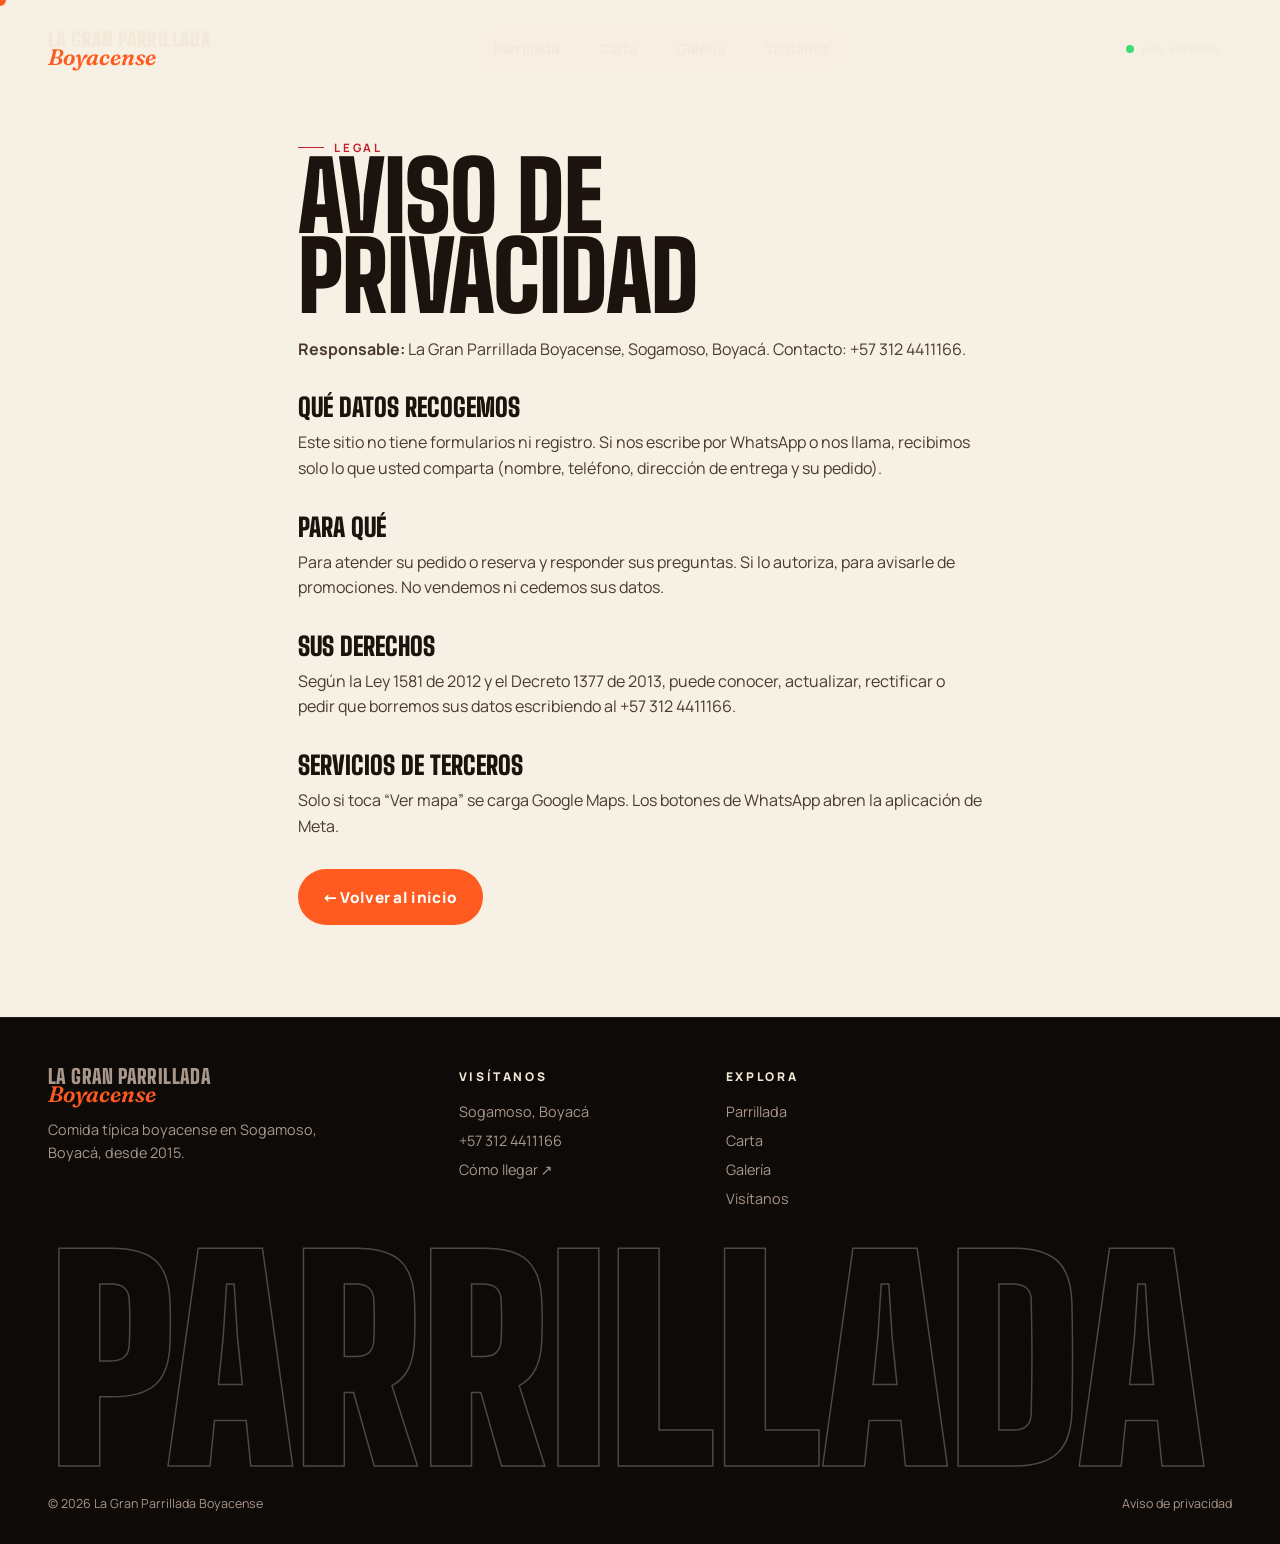
<file: privacidad.html>
<!doctype html>
<html lang="es-CO">
<head>
<meta charset="utf-8">
<meta name="viewport" content="width=device-width, initial-scale=1, viewport-fit=cover">
<title>Aviso de privacidad | La Gran Parrillada Boyacense</title>
<meta name="description" content="Aviso de privacidad del sitio web de La Gran Parrillada Boyacense, Sogamoso.">
<link rel="canonical" href="https://lagranparrilladaboyacense.com/privacidad.html">
<meta name="theme-color" content="#0e0a08">
<link rel="icon" href="/favicon.ico" sizes="any"><link rel="icon" href="/favicon.svg" type="image/svg+xml">
<link rel="apple-touch-icon" href="/apple-touch-icon.png"><link rel="manifest" href="/site.webmanifest">
<link rel="preload" href="fonts/bigshoulders-900.woff2" as="font" type="font/woff2" crossorigin>
<link rel="preload" href="fonts/manrope.woff2" as="font" type="font/woff2" crossorigin>
<link rel="stylesheet" href="css/estilos.css">
<script>document.documentElement.classList.add('js')</script>

</head>
<body>

<svg width="0" height="0" style="position:absolute" aria-hidden="true">
 <symbol id="i-wa" viewBox="0 0 24 24"><path fill="currentColor" d="M12.04 2C6.58 2 2.13 6.45 2.13 11.91c0 1.75.46 3.45 1.32 4.95L2.05 22l5.25-1.38a9.9 9.9 0 0 0 4.74 1.2h.01c5.46 0 9.91-4.45 9.91-9.91A9.85 9.85 0 0 0 12.04 2Zm5.8 14.03c-.24.68-1.42 1.31-1.96 1.36-.5.05-1.12.07-1.81-.11a16.4 16.4 0 0 1-1.64-.6c-2.88-1.25-4.76-4.15-4.9-4.34-.14-.19-1.17-1.56-1.17-2.97s.74-2.11 1-2.4c.27-.29.58-.36.78-.36h.56c.18 0 .42-.07.66.5.24.58.82 2 .89 2.15.07.14.12.31.02.5-.1.19-.14.31-.29.48-.14.17-.3.38-.43.51-.14.14-.29.3-.13.59.17.29.74 1.22 1.59 1.98 1.09.97 2.01 1.27 2.3 1.42.29.14.46.12.63-.07.17-.19.72-.84.92-1.13.19-.29.38-.24.65-.14.26.1 1.68.79 1.97.94.29.14.48.22.55.34.07.12.07.7-.17 1.38Z"/></symbol>
 <symbol id="i-tel" viewBox="0 0 24 24"><path fill="none" stroke="currentColor" stroke-width="2" stroke-linecap="round" stroke-linejoin="round" d="M22 16.9v3a2 2 0 0 1-2.2 2 19.8 19.8 0 0 1-8.6-3.1 19.5 19.5 0 0 1-6-6A19.8 19.8 0 0 1 2.1 4.2 2 2 0 0 1 4.1 2h3a2 2 0 0 1 2 1.7c.1.9.4 1.8.7 2.7a2 2 0 0 1-.5 2.1L8 9.8a16 16 0 0 0 6 6l1.3-1.3a2 2 0 0 1 2.1-.4c.9.3 1.8.6 2.7.7a2 2 0 0 1 1.7 2Z"/></symbol>
 <symbol id="i-pin" viewBox="0 0 24 24"><path fill="none" stroke="currentColor" stroke-width="2" stroke-linecap="round" stroke-linejoin="round" d="M20 10c0 6-8 12-8 12S4 16 4 10a8 8 0 0 1 16 0Z"/><circle cx="12" cy="10" r="3" fill="none" stroke="currentColor" stroke-width="2"/></symbol>
 <symbol id="i-reloj" viewBox="0 0 24 24"><circle cx="12" cy="12" r="10" fill="none" stroke="currentColor" stroke-width="2"/><path d="M12 6v6l4 2" fill="none" stroke="currentColor" stroke-width="2" stroke-linecap="round"/></symbol>
 <symbol id="i-carta" viewBox="0 0 24 24"><path fill="none" stroke="currentColor" stroke-width="2" stroke-linecap="round" stroke-linejoin="round" d="M4 19.5A2.5 2.5 0 0 1 6.5 17H20V3H6.5A2.5 2.5 0 0 0 4 5.5v14ZM8 7h8M8 11h6"/></symbol>
 <symbol id="i-fuego" viewBox="0 0 24 24"><path fill="currentColor" d="M12 2s1 3-1.5 6S7 12.5 7 15a5 5 0 0 0 10 0c0-2-1-3.5-1-3.5s-.5 2-2 2.5c0 0 1.5-3-1-6.5C12.2 6.4 12 4 12 2Zm0 20a7 7 0 0 1-7-7c0-3.4 2.2-5.6 3.8-7.6C10.3 5.6 11 4 11 2c0 0 6.5 3.4 6.5 9.3 0 0 1.5-1 1.5-3 0 0 2 2.6 2 6.7a9 9 0 0 1-9 7Z" opacity=".95"/></symbol>
 <symbol id="i-familia" viewBox="0 0 24 24"><path fill="none" stroke="currentColor" stroke-width="2" stroke-linecap="round" stroke-linejoin="round" d="M16 21v-2a4 4 0 0 0-4-4H6a4 4 0 0 0-4 4v2M9 11a4 4 0 1 0 0-8 4 4 0 0 0 0 8ZM22 21v-2a4 4 0 0 0-3-3.9M16 3.1a4 4 0 0 1 0 7.8"/></symbol>
 <symbol id="i-pez" viewBox="0 0 24 24"><path fill="none" stroke="currentColor" stroke-width="2" stroke-linecap="round" stroke-linejoin="round" d="M2 12s4-6 11-6c4 0 7 3 9 6-2 3-5 6-9 6-7 0-11-6-11-6Zm0 0 -1-4m1 4-1 4M16 11h.01"/></symbol>
 <symbol id="i-cal" viewBox="0 0 24 24"><rect x="3" y="4" width="18" height="18" rx="2" fill="none" stroke="currentColor" stroke-width="2"/><path d="M16 2v4M8 2v4M3 10h18" stroke="currentColor" stroke-width="2" stroke-linecap="round"/></symbol>
 <symbol id="i-ig" viewBox="0 0 24 24"><rect x="2" y="2" width="20" height="20" rx="5" fill="none" stroke="currentColor" stroke-width="2"/><circle cx="12" cy="12" r="4" fill="none" stroke="currentColor" stroke-width="2"/><circle cx="17.5" cy="6.5" r="1.2" fill="currentColor"/></symbol>
 <symbol id="i-fb" viewBox="0 0 24 24"><path fill="currentColor" d="M14 8V6.5c0-.8.2-1.3 1.4-1.3H17V2.1A22 22 0 0 0 14.6 2C12.2 2 10.6 3.4 10.6 6.1V8H8v3.4h2.6V22H14V11.4h2.7L17 8h-3Z"/></symbol>
 <symbol id="i-tt" viewBox="0 0 24 24"><path fill="currentColor" d="M16.6 2h-3.3v13.4a2.9 2.9 0 1 1-2.9-2.9c.3 0 .6 0 .9.1V9.2a6.3 6.3 0 1 0 5.3 6.2V8.6a7.9 7.9 0 0 0 4.4 1.4V6.7a4.6 4.6 0 0 1-4.4-4.7Z"/></symbol>
</svg>
<a class="saltar" href="#contenido">Saltar al contenido</a>
<header class="top" id="top">
  <div class="wrap">
    <a class="logo" href="./">La Gran Parrillada<b>Boyacense</b></a>
    <nav class="top__nav" aria-label="Principal"><a href="./#parrillada">Parrillada</a><a href="./#carta">Carta</a><a href="./#galeria">Galería</a><a href="./#visitanos">Visítanos</a></nav>
    <div class="top__der">
      <span class="estado" data-estado><i></i><span>Sáb y dom</span></span>
      <button class="burger" aria-label="Abrir menú" aria-expanded="false" aria-controls="menu"><span></span></button>
    </div>
  </div>
</header>
<div class="menu" id="menu" aria-hidden="true">
  <ul class="menu__links"><li><a href="./#parrillada"><span>Parrillada</span></a></li><li><a href="./#carta"><span>Carta</span></a></li><li><a href="./#galeria"><span>Galería</span></a></li><li><a href="./#visitanos"><span>Visítanos</span></a></li><li><a href="./#preguntas"><span>Preguntas</span></a></li></ul>
  <div class="menu__pie"><a href="https://wa.me/573124411166?text=%C2%A1Hola%21%20%F0%9F%91%8B%20Quiero%20hacer%20un%20pedido%20/%20reserva%20en%20La%20Gran%20Parrillada%20Boyacense%20%F0%9F%94%A5" target="_blank" rel="noopener">WhatsApp ↗</a><a href="tel:+573124411166">+57 312 4411166</a><a href="https://www.google.com/maps/search/?api=1&query=La%20Gran%20Parrillada%20Boyacense%20Sogamoso" target="_blank" rel="noopener">Cómo llegar ↗</a></div>
</div>
<main id="contenido" class="simple"><div class="wrap">
  <span class="eti" style="color:var(--rojo)">Legal</span>
  <h1 class="mega">Aviso de privacidad</h1>
  <p><b>Responsable:</b> La Gran Parrillada Boyacense, Sogamoso, Boyacá. Contacto: +57 312 4411166.</p>
  <h2>Qué datos recogemos</h2><p>Este sitio no tiene formularios ni registro. Si nos escribe por WhatsApp o nos llama, recibimos solo lo que usted comparta (nombre, teléfono, dirección de entrega y su pedido).</p>
  <h2>Para qué</h2><p>Para atender su pedido o reserva y responder sus preguntas. Si lo autoriza, para avisarle de promociones. No vendemos ni cedemos sus datos.</p>
  <h2>Sus derechos</h2><p>Según la Ley 1581 de 2012 y el Decreto 1377 de 2013, puede conocer, actualizar, rectificar o pedir que borremos sus datos escribiendo al +57 312 4411166.</p>
  <h2>Servicios de terceros</h2><p>Solo si toca “Ver mapa” se carga Google Maps. Los botones de WhatsApp abren la aplicación de Meta.</p>
  <p style="margin-top:30px"><a class="btn btn--brasa" href="./">← Volver al inicio</a></p>
</div></main>
<footer class="pie">
  <div class="wrap">
    <div class="pie__grid">
      <div><a class="logo" href="./">La Gran Parrillada<b>Boyacense</b></a>
        <p style="margin-top:14px;max-width:36ch">Comida típica boyacense en Sogamoso, Boyacá, desde 2015.</p></div>
      <div><p class="pie__t">Visítanos</p><ul><li>Sogamoso, Boyacá</li><li><a href="tel:+573124411166">+57 312 4411166</a></li><li><a href="https://www.google.com/maps/search/?api=1&query=La%20Gran%20Parrillada%20Boyacense%20Sogamoso" target="_blank" rel="noopener">Cómo llegar ↗</a></li></ul></div>
      <div><p class="pie__t">Explora</p><ul><li><a href="./#parrillada">Parrillada</a></li><li><a href="./#carta">Carta</a></li><li><a href="./#galeria">Galería</a></li><li><a href="./#visitanos">Visítanos</a></li></ul></div>
      
    </div>
    <div class="pie__marca" aria-hidden="true" data-fit>Parrillada</div>
    <div class="pie__legal"><span>© <span id="anio">2026</span> La Gran Parrillada Boyacense</span><a href="./privacidad.html">Aviso de privacidad</a></div>
  </div>
</footer>
<div class="cursor" aria-hidden="true"><span></span></div>
<nav class="app" aria-label="Accesos rápidos">
  <a href="./#inicio" class="activo"><svg aria-hidden="true"><use href="#i-fuego"/></svg>Inicio</a>
  <a href="./#carta"><svg aria-hidden="true"><use href="#i-carta"/></svg>Carta</a>
  <a class="app__wa" href="https://wa.me/573124411166?text=%C2%A1Hola%21%20%F0%9F%91%8B%20Quiero%20hacer%20un%20pedido%20/%20reserva%20en%20La%20Gran%20Parrillada%20Boyacense%20%F0%9F%94%A5" target="_blank" rel="noopener" aria-label="Pedir por WhatsApp" data-evento="wa_app"><svg aria-hidden="true"><use href="#i-wa"/></svg></a>
  <a href="https://www.google.com/maps/search/?api=1&query=La%20Gran%20Parrillada%20Boyacense%20Sogamoso" target="_blank" rel="noopener"><svg aria-hidden="true"><use href="#i-pin"/></svg>Llegar</a>
  <a href="tel:+573124411166"><svg aria-hidden="true"><use href="#i-tel"/></svg>Llamar</a>
</nav>
<script>window.LGPB={dias:[6, 0],diciembre:true}</script>
<script src="js/vendor/gsap.min.js" defer></script>
<script src="js/vendor/ScrollTrigger.min.js" defer></script>
<script src="js/vendor/lenis.min.js" defer></script>
<script src="js/main.js" defer></script>
</body></html>
</file>
<file: css/estilos.css>
/* =====================================================================
   LA GRAN PARRILLADA BOYACENSE — v2
   Mobile-first · animaciones con GSAP (si no carga, todo se ve igual sin animar)
   ===================================================================== */
@font-face{font-family:"Big Shoulders";src:url(../fonts/bigshoulders-800.woff2) format("woff2");font-weight:800;font-display:swap}
@font-face{font-family:"Big Shoulders";src:url(../fonts/bigshoulders-900.woff2) format("woff2");font-weight:900;font-display:swap}
@font-face{font-family:"Fraunces";src:url(../fonts/fraunces-italic.woff2) format("woff2");font-weight:100 900;font-style:italic;font-display:swap}
@font-face{font-family:"Manrope";src:url(../fonts/manrope.woff2) format("woff2");font-weight:200 800;font-display:swap}

:root{
  --noche:#0e0a08;
  --noche-2:#17110d;
  --noche-3:#221812;
  --brasa:#ff5a1f;
  --brasa-2:#ff8a3d;
  --oro:#e9b44c;
  --crema:#f3e9d8;
  --crema-2:#e8dac2;
  --papel:#f7f0e4;
  --tinta:#1c130e;
  --gris:#9c8b7c;
  --verde:#1f7a3a;
  --rojo:#c3202e;
  --wa:#25d366;

  --display:"Big Shoulders", Impact, "Arial Narrow", sans-serif;
  --serif:"Fraunces", Georgia, serif;
  --sans:"Manrope", system-ui, -apple-system, "Segoe UI", Roboto, sans-serif;

  --g:20px;           /* margen lateral */
  --max:1320px;
  --ease:cubic-bezier(.22,1,.36,1);
  --nav-h:76px;       /* barra inferior móvil */
}

*,*::before,*::after{box-sizing:border-box}
html{-webkit-text-size-adjust:100%;scroll-padding-top:90px}
html.lenis,html.lenis body{height:auto}
.lenis.lenis-smooth{scroll-behavior:auto!important}
body{
  margin:0;background:var(--noche);color:var(--crema);
  font:400 16px/1.6 var(--sans);overflow-x:hidden;
  -webkit-font-smoothing:antialiased;
  padding-bottom:calc(var(--nav-h) + env(safe-area-inset-bottom));
}
img,video{max-width:100%;height:auto;display:block}
a{color:inherit;text-decoration:none}
button{font:inherit;color:inherit;background:none;border:0;cursor:pointer;padding:0}
h1,h2,h3,h4,p{margin:0}
ul{list-style:none;margin:0;padding:0}
::selection{background:var(--brasa);color:#fff}
:focus-visible{outline:2px solid var(--oro);outline-offset:4px;border-radius:4px}
.sr-only{position:absolute!important;width:1px;height:1px;overflow:hidden;clip:rect(0 0 0 0);white-space:nowrap}
.saltar{position:fixed;left:-999px;top:10px;z-index:999;background:var(--oro);color:var(--noche);padding:10px 16px;border-radius:99px;font-weight:800}
.saltar:focus{left:10px}
.wrap{width:100%;max-width:var(--max);margin:0 auto;padding:0 var(--g)}

/* grano de película sobre todo el sitio */
.grano{position:fixed;inset:-50%;z-index:300;pointer-events:none;opacity:.07;
  background-image:url("data:image/svg+xml,%3Csvg xmlns='http://www.w3.org/2000/svg' width='200' height='200'%3E%3Cfilter id='n'%3E%3CfeTurbulence type='fractalNoise' baseFrequency='.9' numOctaves='2' stitchTiles='stitch'/%3E%3C/filter%3E%3Crect width='100%25' height='100%25' filter='url(%23n)'/%3E%3C/svg%3E");
  animation:grano 1.2s steps(6) infinite}
@keyframes grano{0%{transform:translate(0,0)}20%{transform:translate(-3%,2%)}40%{transform:translate(2%,-3%)}60%{transform:translate(-2%,-1%)}80%{transform:translate(3%,3%)}100%{transform:translate(0,0)}}

/* tipografía utilitaria */
.mega{font-family:var(--display);font-weight:900;text-transform:uppercase;line-height:.84;letter-spacing:-.01em}
.it{font-family:var(--serif);font-style:italic;font-weight:500;text-transform:none;letter-spacing:-.01em}
.eti{display:inline-flex;align-items:center;gap:10px;font:700 .72rem/1 var(--sans);letter-spacing:.24em;text-transform:uppercase;color:var(--oro)}
.eti::before{content:"";width:26px;height:1px;background:currentColor}
.linea{display:block;overflow:hidden;padding:.14em .12em .1em 0;margin:-.14em 0 -.1em}
.mega .it{font-size:.8em;line-height:1}   /* máscara para revelar texto */
.linea>span{display:block}

/* botones */
.btn{position:relative;display:inline-flex;align-items:center;justify-content:center;gap:10px;height:56px;padding:0 26px;border-radius:99px;
  font:800 .95rem/1 var(--sans);letter-spacing:.02em;overflow:hidden;isolation:isolate;transition:transform .5s var(--ease)}
.btn svg{width:22px;height:22px;flex:none}
.btn::after{content:"";position:absolute;inset:0;z-index:-1;border-radius:inherit;transform:translateY(101%);transition:transform .5s var(--ease)}
.btn:hover::after{transform:none}
.btn:active{transform:scale(.96)}
.btn--wa{background:var(--wa);color:#05210f}
.btn--wa::after{background:#fff}
.btn--brasa{background:var(--brasa);color:#fff}
.btn--brasa::after{background:var(--oro)}
.btn--brasa:hover{color:var(--noche)}
.btn--linea{box-shadow:inset 0 0 0 1.5px rgba(243,233,216,.35);color:var(--crema)}
.btn--linea::after{background:var(--crema)}
.btn--linea:hover{color:var(--noche)}
.btn--crema{background:var(--crema);color:var(--noche)}
.btn--crema::after{background:var(--brasa)}
.btn--crema:hover{color:#fff}

/* =================== LOADER =================== */
.loader{position:fixed;inset:0;z-index:500;background:var(--noche);display:grid;place-items:center;pointer-events:none}
.loader__num{font-family:var(--display);font-weight:900;font-size:clamp(5rem,30vw,16rem);line-height:.8;color:var(--crema)}
.loader__num small{font-size:.3em;color:var(--brasa);vertical-align:top}
.loader__txt{position:absolute;bottom:40px;left:0;right:0;text-align:center}
.loader__llama{width:28px;height:28px;margin:0 auto 12px;color:var(--brasa);animation:llama .8s ease-in-out infinite alternate}
@keyframes llama{to{transform:scale(1.15) translateY(-2px);filter:drop-shadow(0 0 10px var(--brasa))}}
html:not(.js) .loader,.loader.oculto{display:none}

/* =================== HEADER =================== */
.top{position:fixed;inset:0 0 auto;z-index:120;padding:14px 0;transition:transform .5s var(--ease),background .4s}
.top.esconde{transform:translateY(-110%)}
.top.solido{background:rgba(14,10,8,.78);backdrop-filter:blur(14px) saturate(1.4);-webkit-backdrop-filter:blur(14px) saturate(1.4)}
.top .wrap{display:flex;align-items:center;justify-content:space-between;gap:16px}
.logo{display:flex;flex-direction:column;font-family:var(--display);font-weight:900;text-transform:uppercase;line-height:.85;font-size:1.02rem;letter-spacing:.02em}
.logo b{font-family:var(--serif);font-style:italic;font-weight:600;text-transform:none;color:var(--brasa);font-size:1.12em;letter-spacing:0}
/* para usar tu logo en imagen: reemplaza el contenido de .logo por <img src="img/logo.png" alt="La Gran Parrillada Boyacense" height="44"> */
.logo img{height:44px;width:auto}
.top__nav{display:none}
.top__der{display:flex;align-items:center;gap:10px}
.estado{white-space:nowrap;display:inline-flex;align-items:center;gap:8px;height:36px;padding:0 14px;border-radius:99px;background:rgba(243,233,216,.08);font-size:.74rem;font-weight:700;letter-spacing:.04em}
.estado i{width:8px;height:8px;border-radius:50%;background:var(--gris)}
.estado.abierto i{background:#3ddc77;box-shadow:0 0 0 0 rgba(61,220,119,.6);animation:latido 1.8s infinite}
@keyframes latido{70%{box-shadow:0 0 0 9px rgba(61,220,119,0)}100%{box-shadow:0 0 0 0 rgba(61,220,119,0)}}
.burger{width:46px;height:46px;border-radius:50%;background:var(--crema);color:var(--noche);display:grid;place-items:center;position:relative;z-index:2}
.burger span{width:18px;height:2px;background:currentColor;position:relative;transition:.4s var(--ease)}
.burger span::before,.burger span::after{content:"";position:absolute;left:0;width:18px;height:2px;background:currentColor;transition:.4s var(--ease)}
.burger span::before{top:-6px}.burger span::after{top:6px}
.menu-on .burger span{background:transparent}
.menu-on .burger span::before{top:0;transform:rotate(45deg)}
.menu-on .burger span::after{top:0;transform:rotate(-45deg)}

/* menú a pantalla completa */
.menu{position:fixed;inset:0;z-index:110;background:var(--brasa);color:var(--noche);display:flex;flex-direction:column;justify-content:space-between;
  padding:110px var(--g) calc(30px + env(safe-area-inset-bottom));clip-path:circle(0% at calc(100% - 43px) 37px);transition:clip-path .8s var(--ease);visibility:hidden}
.menu-on .menu{clip-path:circle(150% at calc(100% - 43px) 37px);visibility:visible}
.menu-on{overflow:hidden}
.menu__links a{display:block;font-family:var(--display);font-weight:900;text-transform:uppercase;font-size:clamp(3rem,15vw,7rem);line-height:.92;overflow:hidden}
.menu__links a span{display:inline-block;transform:translateY(110%);transition:transform .7s var(--ease)}
.menu-on .menu__links a span{transform:none}
.menu-on .menu__links li:nth-child(2) span{transition-delay:.06s}
.menu-on .menu__links li:nth-child(3) span{transition-delay:.12s}
.menu-on .menu__links li:nth-child(4) span{transition-delay:.18s}
.menu-on .menu__links li:nth-child(5) span{transition-delay:.24s}
.menu__links a:hover span{font-family:var(--serif);font-style:italic;text-transform:none;font-weight:500}
.menu__pie{display:flex;flex-wrap:wrap;gap:10px 22px;font-weight:700;font-size:.9rem}

/* =================== BARRA INFERIOR (APP) =================== */
.app{position:fixed;left:10px;right:10px;bottom:calc(10px + env(safe-area-inset-bottom));z-index:130;height:62px;
  display:grid;grid-template-columns:1fr 1fr 74px 1fr 1fr;align-items:center;
  background:rgba(23,17,13,.86);backdrop-filter:blur(16px) saturate(1.5);-webkit-backdrop-filter:blur(16px) saturate(1.5);
  border:1px solid rgba(243,233,216,.1);border-radius:22px;box-shadow:0 20px 40px -10px rgba(0,0,0,.7);transition:transform .5s var(--ease)}
.app.esconde{transform:translateY(140%)}
.app a{display:flex;flex-direction:column;align-items:center;gap:3px;font-size:.62rem;font-weight:700;letter-spacing:.03em;color:#cbbba7}
.app a svg{width:21px;height:21px}
.app a.activo{color:var(--crema)}
.app .app__wa{width:62px;height:62px;margin:-26px auto 0;border-radius:50%;background:var(--wa);color:#05210f;justify-content:center;
  box-shadow:0 10px 26px -6px rgba(37,211,102,.7),0 0 0 6px var(--noche)}
.app .app__wa svg{width:30px;height:30px}

/* =================== HERO =================== */
.hero{position:relative;min-height:100svh;display:flex;flex-direction:column;justify-content:flex-start;overflow:hidden;padding:96px 0 0;isolation:isolate}
.hero__fondo{position:absolute;inset:0;z-index:-2;
  background:radial-gradient(70% 45% at 50% 58%,rgba(255,90,31,.38),transparent 70%),radial-gradient(50% 30% at 80% 10%,rgba(233,180,76,.12),transparent),var(--noche)}
/* si tienes video: <video class="hero__video" autoplay muted loop playsinline poster="img/...jpg"><source src="video/hero.mp4" type="video/mp4"></video> */
.hero__video{position:absolute;inset:0;width:100%;height:100%;object-fit:cover;z-index:-1;opacity:.45}
.hero__meta{display:flex;justify-content:space-between;align-items:flex-start;gap:12px;font-size:.78rem;color:#bfae98;font-weight:600;letter-spacing:.04em}
.hero__meta b{color:var(--crema)}
.hero__titulo{position:relative;z-index:1;margin-top:0;font-size:clamp(4rem,20.5vw,21rem);text-align:left}
.hero__titulo .l2{color:var(--brasa)}
.hero__titulo .l2>span{font-size:calc((min(100vw,var(--max)) - 2*var(--g))*.223)}
.pie__marca{font-size:calc((min(100vw,var(--max)) - 2*var(--g))*.23)!important}
.hero__titulo .l3{font-size:.42em;line-height:1;margin-top:.08em}
.hero__titulo .l3 .it{color:var(--oro)}
.hero__escena{position:relative;z-index:2;width:min(70vw,340px);aspect-ratio:1;margin:4px auto -9vw;pointer-events:none}
.hero__plato{position:absolute;inset:0;display:grid;place-items:center;opacity:0}
.hero__plato:first-child{opacity:1}
.hero__plato img{width:88%;height:88%;object-fit:contain;filter:drop-shadow(0 40px 50px rgba(0,0,0,.7))}
.hero__aro{position:absolute;inset:3%;border-radius:50%;border:1px dashed rgba(243,233,216,.18);animation:gira 40s linear infinite}
.hero__aro::before{content:"";position:absolute;top:-5px;left:50%;width:10px;height:10px;border-radius:50%;background:var(--brasa);box-shadow:0 0 18px var(--brasa)}
@keyframes gira{to{transform:rotate(360deg)}}
.hero__info{position:relative;z-index:3;display:flex;align-items:flex-end;justify-content:space-between;gap:14px;margin:22px 0 20px}
.hero__plato-nombre{min-height:3.2em}
.hero__plato-nombre small{display:block;font-size:.7rem;letter-spacing:.2em;color:var(--gris);font-weight:700}
.hero__plato-nombre strong{display:block;font-family:var(--serif);font-style:italic;font-weight:500;font-size:1.35rem;line-height:1.15}
.hero__plato-nombre em{font-style:normal;color:var(--oro);font-weight:800}
.hero__ctas{display:grid;grid-template-columns:1fr 1fr;gap:10px;position:relative;z-index:3}
.hero__ctas .btn{padding:0 14px}
.cinta{position:relative;z-index:3;margin-top:22px;border-block:1px solid rgba(243,233,216,.12);overflow:hidden;white-space:nowrap;padding:14px 0}
.cinta__pista{display:inline-flex;animation:cinta 28s linear infinite}
.cinta span{font-family:var(--display);font-weight:800;text-transform:uppercase;font-size:1.25rem;letter-spacing:.02em;padding:0 18px;display:inline-flex;align-items:center;gap:36px}
.cinta span::after{content:"";width:8px;height:8px;border-radius:50%;background:var(--brasa)}
@keyframes cinta{to{transform:translateX(-50%)}}

/* =================== MANIFIESTO =================== */
.manifiesto{padding:110px 0 100px;background:var(--noche)}
.manifiesto p{font-family:var(--display);font-weight:800;text-transform:uppercase;font-size:clamp(2.2rem,9.6vw,6.6rem);line-height:.95;letter-spacing:-.005em;margin-top:26px}
.manifiesto .pal{display:inline}
.manifiesto .it{color:var(--oro);text-transform:none}
.pill{display:inline-block;width:1.7em;height:.82em;border-radius:99px;vertical-align:-.04em;margin:0 .06em;background:var(--noche-3) center/cover no-repeat;overflow:hidden}
.pill img{width:100%;height:100%;object-fit:contain;transform:scale(1.25)}

/* =================== PARRILLADA =================== */
.parri{position:relative;background:var(--crema);color:var(--tinta);padding:90px 0 100px;overflow:hidden}
.parri .eti{color:var(--rojo)}
.parri__titulo{font-size:clamp(3.2rem,15vw,10rem);margin:20px 0 24px}
.parri__titulo .it{color:var(--brasa)}
.parri__foto{position:relative;border-radius:22px;overflow:hidden;aspect-ratio:4/3;background:#3a0d12}
.parri__foto img{width:100%;height:100%;object-fit:cover;transform:scale(1.15)}
.parri__sello{position:absolute;right:14px;top:14px;width:96px;height:96px;border-radius:50%;background:var(--oro);color:var(--noche);display:grid;place-items:center;text-align:center;
  font:900 .78rem/1 var(--display);text-transform:uppercase;letter-spacing:.06em}
.parri__sello svg{position:absolute;inset:0;width:100%;height:100%;animation:gira 14s linear infinite}
.parri__sello b{font-size:1.9rem;display:block}
.parri__txt{margin-top:28px}
.parri__txt>p{font-size:1.06rem;color:#4b3a2e;max-width:52ch}
.ingr{display:flex;flex-wrap:wrap;gap:8px;margin:22px 0 26px}
.ingr li{padding:8px 14px;border-radius:99px;border:1px solid rgba(28,19,14,.18);font-weight:700;font-size:.85rem;background:var(--papel)}
.tam{display:grid;grid-template-columns:repeat(3,1fr);gap:8px;margin-bottom:24px}
.tam li{border-radius:16px;background:var(--noche);color:var(--crema);padding:16px 10px;text-align:center}
.tam b{display:block;font:900 1.5rem/1 var(--display);text-transform:uppercase;color:var(--oro)}
.tam span{font-size:.75rem;color:#bfae98}
.parri .btn{width:100%}

/* =================== HISTORIAS (categorías tipo stories) =================== */
.stories{padding:90px 0 40px;background:var(--noche)}
.stories__cab{display:flex;align-items:flex-end;justify-content:space-between;gap:16px;margin-bottom:26px}
.stories__cab h2{font-size:clamp(2.8rem,12vw,7rem)}
.stories__cab h2 .it{color:var(--brasa)}
.stories__pista{display:flex;gap:12px;overflow-x:auto;scroll-snap-type:x mandatory;padding:0 var(--g) 18px;scrollbar-width:none;margin:0 calc(var(--g) * -1)}
.stories__pista::-webkit-scrollbar{display:none}
.story{position:relative;flex:0 0 68vw;max-width:300px;aspect-ratio:9/16;border-radius:22px;overflow:hidden;scroll-snap-align:center;display:flex;flex-direction:column;justify-content:flex-end;padding:18px;isolation:isolate}
.story::before{content:"";position:absolute;inset:0;z-index:-1;background:linear-gradient(180deg,transparent 40%,rgba(0,0,0,.75))}
.story__bg{position:absolute;inset:0;z-index:-2}
.story__bg img{position:absolute;left:50%;top:40%;width:115%;max-width:none;transform:translate(-50%,-50%) rotate(-8deg);filter:drop-shadow(0 30px 30px rgba(0,0,0,.5));transition:transform 1.2s var(--ease)}
.story:hover .story__bg img{transform:translate(-50%,-52%) rotate(0) scale(1.05)}
.story__bg video{position:absolute;inset:0;width:100%;height:100%;object-fit:cover}
.story__barra{position:absolute;top:12px;left:12px;right:12px;height:3px;border-radius:3px;background:rgba(255,255,255,.3);overflow:hidden}
.story__barra i{display:block;height:100%;width:0;background:#fff}
.story.visto .story__barra i{animation:progreso 5s linear forwards}
@keyframes progreso{to{width:100%}}
.story small{font-size:.7rem;letter-spacing:.2em;font-weight:800;color:rgba(255,255,255,.75)}
.story h3{font:900 2.4rem/.9 var(--display);text-transform:uppercase;margin:6px 0 10px}
.story span{display:inline-flex;align-items:center;gap:8px;font-weight:800;font-size:.85rem}
.story span::after{content:"→";transition:transform .4s var(--ease)}
.story:hover span::after{transform:translateX(5px)}
.s1{background:#c3202e}.s2{background:#e9b44c;color:var(--noche)}.s3{background:#1e6b8a}.s4{background:#5b2f17}.s5{background:#1f7a3a}

/* =================== CARTA =================== */
.carta{background:var(--papel);color:var(--tinta);padding:90px 0 60px;position:relative}
.carta__cab h2{font-size:clamp(3.4rem,17vw,12rem);margin:16px 0 12px}
.carta__cab h2 .it{color:var(--brasa)}
.carta__cab p{color:#5b4a3d;max-width:46ch}
.carta .eti{color:var(--rojo)}
.chips{position:sticky;top:0;z-index:20;margin:28px calc(var(--g) * -1) 10px;padding:12px var(--g);background:rgba(247,240,228,.92);backdrop-filter:blur(10px);-webkit-backdrop-filter:blur(10px);
  display:flex;gap:8px;overflow-x:auto;scrollbar-width:none;border-bottom:1px solid rgba(28,19,14,.1)}
.chips::-webkit-scrollbar{display:none}
.chips a{flex:none;padding:10px 16px;border-radius:99px;font-weight:800;font-size:.85rem;background:var(--crema-2);transition:background .3s,color .3s}
.chips a.on{background:var(--tinta);color:var(--crema)}
.cat{padding-top:44px}
.cat__nombre{display:flex;flex-direction:column;gap:2px;overflow:hidden;padding-top:.2em;border-bottom:2px solid var(--tinta);padding-bottom:6px;margin-bottom:6px}
.cat__nombre h3{font:900 clamp(2.6rem,12vw,6.4rem)/.86 var(--display);text-transform:uppercase;white-space:nowrap}
.cat__nombre span{font:500 1rem var(--serif);font-style:italic;color:var(--brasa);white-space:nowrap}
.fila{position:relative;display:grid;grid-template-columns:76px 1fr auto;gap:14px;align-items:center;padding:14px 0;border-bottom:1px solid rgba(28,19,14,.12)}
.fila__img{width:76px;height:76px;border-radius:16px;background:var(--crema-2);display:grid;place-items:center;overflow:hidden}
.fila__img img{width:92%;height:92%;object-fit:contain}
.fila h4{font:800 1.4rem/1 var(--display);text-transform:uppercase;letter-spacing:.01em}
.fila p{font-size:.85rem;line-height:1.4;color:#6a584a;margin-top:4px}
.fila__der{display:flex;flex-direction:column;align-items:flex-end;gap:8px}
.precio{font:900 1.3rem/1 var(--display);color:var(--rojo)}
.pedir{display:inline-flex;align-items:center;gap:5px;height:32px;padding:0 12px;border-radius:99px;background:var(--tinta);color:var(--crema);font-size:.75rem;font-weight:800}
.pedir svg{width:14px;height:14px}
.pedir:hover{background:var(--wa);color:#05210f}
.listas{display:grid;gap:30px;margin-top:10px}
.lista li{display:flex;align-items:baseline;gap:10px;padding:11px 0;border-bottom:1px dashed rgba(28,19,14,.2);font-weight:700}
.lista li span{flex:1}
.lista li b{font:900 1.15rem var(--display);color:var(--rojo)}
.nota{font-size:.8rem;color:#7a6858;margin-top:26px}
/* imagen flotante que sigue el cursor (solo PC) */
.flota{position:fixed;left:0;top:0;z-index:90;width:300px;height:300px;pointer-events:none;opacity:0;transform:translate(-50%,-50%) scale(.6);transition:opacity .35s,transform .5s var(--ease);display:none}
.flota img{width:100%;height:100%;object-fit:contain;filter:drop-shadow(0 30px 40px rgba(0,0,0,.35))}
.flota.on{opacity:1;transform:translate(-50%,-50%) scale(1)}

/* =================== GALERÍA =================== */
.gal{background:var(--noche);padding:90px 0;overflow:hidden}
.gal__cab{text-align:center;margin-bottom:34px}
.gal__cab h2{font-size:clamp(3rem,14vw,9rem);margin-top:16px}
.gal__cab h2 .it{color:var(--oro)}
.gal__fila{display:flex;gap:12px;width:max-content;animation:cinta 40s linear infinite}
.gal__fila+.gal__fila{margin-top:12px;animation-direction:reverse;animation-duration:46s}
.gal figure{margin:0;width:44vw;max-width:300px;aspect-ratio:1;border-radius:18px;overflow:hidden;display:grid;place-items:center;flex:none}
.gal figure img{width:86%;height:86%;object-fit:contain;filter:drop-shadow(0 18px 18px rgba(0,0,0,.45))}
.gal figure.foto img{width:100%;height:100%;object-fit:cover;filter:none}
.t1{background:#2a1b13}.t2{background:#3b130f}.t3{background:#1c2b1c}.t4{background:#33240f}
.gal__cols{display:none}

/* =================== CIFRAS =================== */
.cifras{background:var(--brasa);color:var(--noche);padding:60px 0}
.cifras ul{display:grid;grid-template-columns:repeat(3,1fr);gap:10px;text-align:center}
.cifras b{display:block;font:900 clamp(3rem,15vw,9rem)/.85 var(--display)}
.cifras span{font-size:.75rem;font-weight:800;letter-spacing:.08em;text-transform:uppercase}

/* =================== VISITA =================== */
.visita{background:var(--noche-2);padding:90px 0}
.visita h2{font-size:clamp(3rem,14vw,9rem);margin:16px 0 30px}
.visita h2 .it{color:var(--brasa)}
.visita__grid{display:grid;gap:14px}
.caja{background:var(--noche-3);border:1px solid rgba(243,233,216,.08);border-radius:22px;padding:22px}
.caja h3{font:900 1.6rem/1 var(--display);text-transform:uppercase;margin-bottom:14px;display:flex;justify-content:space-between;align-items:center;gap:10px}
.horario li{display:flex;justify-content:space-between;padding:10px 0;border-bottom:1px solid rgba(243,233,216,.07);color:#8f7f70;font-weight:600}
.horario li.abre{color:var(--crema)}
.horario li.abre b{color:#3ddc77}
.horario li.hoy{color:var(--oro)}
.horario li:last-child{border:0}
.aviso{margin-top:12px;font-size:.85rem;color:#bfae98}
.datos li{display:flex;gap:12px;align-items:flex-start;padding:10px 0;font-weight:600}
.datos svg{width:22px;height:22px;color:var(--brasa);flex:none;margin-top:2px}
.datos a{border-bottom:1px solid rgba(243,233,216,.3)}
.mapa{position:relative;border-radius:22px;overflow:hidden;min-height:320px;background:var(--noche-3)}
.mapa iframe{border:0;width:100%;height:100%;min-height:320px;filter:grayscale(.3) contrast(1.05)}
.mapa__btn{position:absolute;inset:0;width:100%;display:grid;place-items:center;align-content:center;gap:12px;color:var(--crema);font-weight:800;
  background:repeating-linear-gradient(45deg,rgba(243,233,216,.05) 0 1px,transparent 1px 18px),repeating-linear-gradient(-45deg,rgba(243,233,216,.05) 0 1px,transparent 1px 18px),var(--noche-3)}
.mapa__pin{width:64px;height:64px;border-radius:50%;background:var(--brasa);display:grid;place-items:center;box-shadow:0 0 0 0 rgba(255,90,31,.5);animation:pin 2s infinite}
.mapa__pin svg{width:30px;height:30px;color:#fff}
@keyframes pin{70%{box-shadow:0 0 0 22px rgba(255,90,31,0)}100%{box-shadow:0 0 0 0 rgba(255,90,31,0)}}

/* =================== FAQ =================== */
.faq{background:var(--papel);color:var(--tinta);padding:90px 0}
.faq h2{font-size:clamp(3rem,14vw,8rem);margin:16px 0 30px}
.faq .eti{color:var(--rojo)}
.faq details{border-top:2px solid var(--tinta)}
.faq details:last-child{border-bottom:2px solid var(--tinta)}
.faq summary{list-style:none;cursor:pointer;display:flex;justify-content:space-between;gap:16px;align-items:center;padding:20px 0;font:800 1.45rem/1.05 var(--display);text-transform:uppercase}
.faq summary::-webkit-details-marker{display:none}
.faq summary i{flex:none;width:34px;height:34px;border-radius:50%;background:var(--tinta);position:relative;transition:transform .5s var(--ease),background .3s}
.faq summary i::before,.faq summary i::after{content:"";position:absolute;left:50%;top:50%;width:12px;height:2px;background:var(--crema);transform:translate(-50%,-50%)}
.faq summary i::after{transform:translate(-50%,-50%) rotate(90deg)}
.faq details[open] summary i{transform:rotate(45deg);background:var(--brasa)}
.faq details p{padding:0 0 22px;color:#5b4a3d;max-width:70ch}

/* =================== FINAL + FOOTER =================== */
.final{position:relative;background:var(--noche);padding:110px 0 60px;text-align:center;overflow:hidden}
.final::before{content:"";position:absolute;left:50%;bottom:-30%;width:140vw;aspect-ratio:1;transform:translateX(-50%);border-radius:50%;background:radial-gradient(circle,rgba(255,90,31,.45),transparent 60%);z-index:0}
.final>*{position:relative}
.final h2{font-size:clamp(3.4rem,16vw,12rem)}
.final h2 .it{color:var(--oro)}
.final p{color:#bfae98;margin:18px auto 30px;max-width:40ch}
.final__ctas{display:grid;gap:10px;max-width:420px;margin:0 auto}
.pie{background:var(--noche);border-top:1px solid rgba(243,233,216,.08);padding:50px 0 30px;font-size:.9rem;color:#a8978a}
.pie__grid{display:grid;gap:28px}
.pie__t{font:800 .75rem var(--sans);letter-spacing:.22em;text-transform:uppercase;color:var(--crema);margin-bottom:12px}
.pie li{padding:3px 0}
.pie a:hover{color:var(--brasa)}
.pie__marca{font:900 clamp(4rem,23vw,22rem)/.8 var(--display);text-transform:uppercase;letter-spacing:-.01em;margin-top:40px;
  color:transparent;-webkit-text-stroke:1.5px rgba(243,233,216,.28);white-space:nowrap;text-align:center}
.pie__legal{display:flex;flex-wrap:wrap;justify-content:space-between;gap:8px 16px;margin-top:22px;font-size:.78rem}

/* cursor personalizado (solo PC con mouse) */
.cursor{position:fixed;left:0;top:0;z-index:400;width:12px;height:12px;border-radius:50%;background:var(--brasa);pointer-events:none;mix-blend-mode:normal;display:none;
  transform:translate(-50%,-50%);transition:width .35s var(--ease),height .35s var(--ease),background .3s}
.cursor span{position:absolute;inset:0;display:grid;place-items:center;font:800 .7rem var(--sans);color:#fff;opacity:0;transition:opacity .2s;letter-spacing:.06em}
.cursor.grande{width:84px;height:84px}
.cursor.grande span{opacity:1}

/* estados iniciales de animación (solo si GSAP cargó) */
.anim .revela{opacity:0;transform:translateY(40px)}

/* páginas simples */
.simple{min-height:80vh;padding:130px 0 80px;background:var(--papel);color:var(--tinta)}
.simple .wrap{max-width:780px}
.simple h1{font-size:clamp(3rem,13vw,6rem);margin-bottom:20px}
.simple h2{font:900 1.6rem var(--display);text-transform:uppercase;margin:30px 0 8px}
.simple p{margin-bottom:12px;color:#4b3a2e}

/* =====================================================================
   TABLET ≥ 700px
   ===================================================================== */
@media (min-width:700px){
  :root{--g:36px}
  .story{flex-basis:300px}
  .listas{grid-template-columns:1fr 1fr;gap:50px}
  .final__ctas{grid-auto-flow:column;max-width:none;justify-content:center}
  .pie__grid{grid-template-columns:repeat(3,1fr)}
  .hero__ctas{display:flex}
  .hero__ctas .btn{padding:0 26px}
  .fila{grid-template-columns:96px 1fr auto}
  .fila__img{width:96px;height:96px}
}

/* =====================================================================
   PC ≥ 1024px
   ===================================================================== */
@media (min-width:1024px){
  :root{--g:48px}
  body{padding-bottom:0}
  .app{display:none}
  .top{padding:22px 0}
  .logo{font-size:1.25rem}
  .top__nav{display:flex;gap:4px;background:rgba(243,233,216,.06);border:1px solid rgba(243,233,216,.1);border-radius:99px;padding:5px}
  .top__nav a{position:relative;padding:10px 18px;border-radius:99px;font-weight:700;font-size:.88rem;transition:background .3s,color .3s}
  .top__nav a:hover{background:var(--crema);color:var(--noche)}
  .burger{display:none}

  .hero{padding-top:120px}
  .hero__titulo{font-size:clamp(6rem,10.5vw,13rem);max-width:60%}
  .hero__titulo .l2>span{font-size:calc((min(100vw,var(--max)) - 2*var(--g))*.6*.223)}
  .hero__titulo .l3{font-size:.32em}
  .hero{justify-content:flex-end}
  .hero__titulo{margin-top:auto}
  .hero__escena{position:absolute;margin:0;left:auto;right:4%;top:calc(50% - min(23vw,340px));width:min(46vw,680px)}
  .cat__nombre{flex-direction:row;align-items:baseline;justify-content:space-between;gap:12px}
  .hero__info{position:absolute;right:var(--g);bottom:96px;flex-direction:column;align-items:flex-end;text-align:right;margin:0;max-width:340px}
  .hero__abajo{display:flex;align-items:flex-end;justify-content:space-between;gap:30px}

  .manifiesto{padding:180px 0 160px}
  .manifiesto p{max-width:15ch}

  .parri{padding:150px 0}
  .parri__grid{display:grid;grid-template-columns:1.15fr 1fr;gap:70px;align-items:center}
  .parri__foto{aspect-ratio:5/6}
  .parri__titulo{grid-column:1/-1}
  .parri__txt{margin:0}
  .parri .btn{width:auto}

  .stories{padding:150px 0 90px}
  .stories__pista{margin:0;padding:0 0 18px}
  .story{flex:1 1 0;max-width:none}

  .carta{padding:150px 0 100px}
  .chips{margin-inline:0;border-radius:99px;top:96px;border:1px solid rgba(28,19,14,.1);justify-content:center}
  .fila{grid-template-columns:1fr auto;padding:22px 0;cursor:none}
  .fila__img{display:none}
  .fila h4{font-size:2.4rem;transition:transform .5s var(--ease),color .3s}
  .fila:hover h4{transform:translateX(16px);color:var(--brasa)}
  .fila p{font-size:.95rem}
  .fila__der{flex-direction:row;align-items:center;gap:18px}
  .precio{font-size:1.8rem}
  .flota{display:block}

  .gal{padding:150px 0}
  .gal__filas{display:none}
  .gal__cols{display:grid;grid-template-columns:repeat(4,1fr);gap:16px;height:110vh;overflow:hidden;align-items:start}
  .gal__col{display:flex;flex-direction:column;gap:16px}
  .gal__col figure{width:100%;max-width:none}
  .gal__col:nth-child(2){margin-top:-30vh}
  .gal__col:nth-child(4){margin-top:-18vh}

  .visita{padding:150px 0}
  .visita__grid{grid-template-columns:1fr 1fr 1.4fr}
  .mapa{min-height:100%}

  .faq{padding:150px 0}
  .faq__grid{display:grid;grid-template-columns:1fr 1.4fr;gap:60px;align-items:start}
  .faq summary{font-size:1.9rem;padding:26px 0}

  .final{padding:170px 0 90px}
  .pie__grid{grid-template-columns:1.6fr 1fr 1fr 1fr}
}
@media (hover:hover) and (pointer:fine) and (min-width:1024px){
  .cursor{display:block}
}

@media (prefers-reduced-motion:reduce){
  *,*::before,*::after{animation:none!important;transition:none!important}
  .loader{display:none}
  .anim .revela{opacity:1;transform:none}
}

/* seguridad: si algo falla, el loader se quita solo */
.loader{animation:quitar 0s 4s forwards}
@keyframes quitar{to{visibility:hidden;opacity:0}}
@media (min-width:1024px){.hero__meta>span:last-child{display:none}}
</file>
